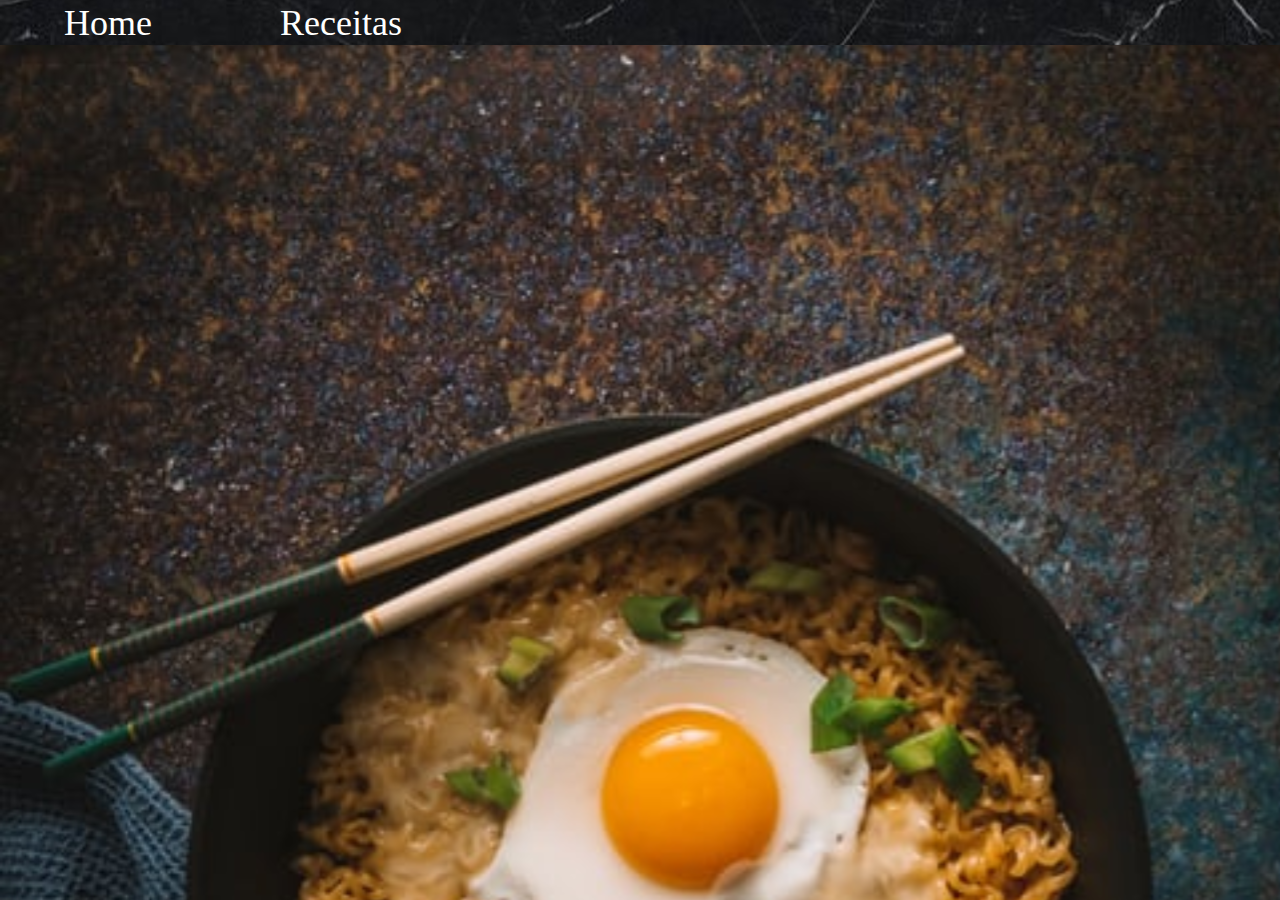
<file: index.html>
<!DOCTYPE html>
<html lang="en">
<head>
    <meta charset="UTF-8">
    <meta name="viewport" content="width=device-width, initial-scale=1.0">
    <link rel="stylesheet" href="/global/global.css">
    <link rel="stylesheet" href="/global/header.css">
    <link rel="stylesheet" href="/Home/home.css">
    <title>Document</title>
</head>
<body>
<header>
    <nav>
        <a class="links" href="">Home</a>
        <a class="links" href="receitas/receita1.html">Receitas</a>
    </nav>
</header>
    
</body>
</html>
</file>
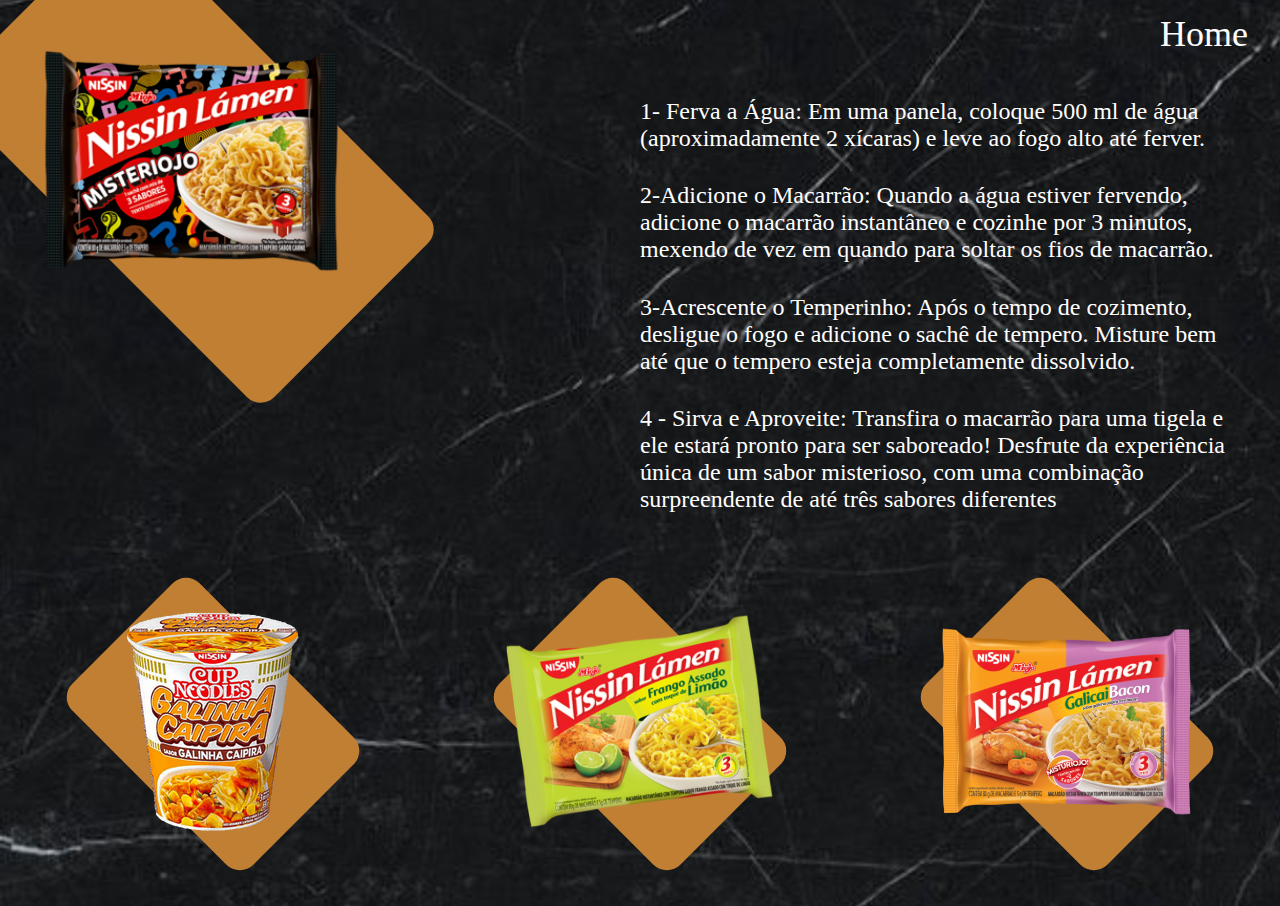
<file: receitas/receita1.html>
<!DOCTYPE html>
<html lang="en">
<head>
    <meta charset="UTF-8">
    <meta name="viewport" content="width=device-width, initial-scale=1.0">
    <link rel="stylesheet" href="../global/global.css">
    <link rel="stylesheet" href="receitas.css">
    <title>Document</title>
</head>
<body>
    <a class="links" href="../index.html">Home</a>
    <div class="miojo-pricipal">
        <div class="retangulo"></div>
        <img class="iamgem"src="../img/misterioso.svg" alt="">
    </div>

    
    <div class="paragrafos">
        <p>
            1- Ferva a Água: Em uma panela, coloque 500 ml de água (aproximadamente 2 xícaras) e leve ao fogo alto até ferver.
        </p>
        <p>2-Adicione o Macarrão: Quando a água estiver fervendo, adicione o macarrão instantâneo e cozinhe por 3 minutos, mexendo de vez em quando para soltar os fios de macarrão.</p>
        <p>3-Acrescente o Temperinho: Após o tempo de cozimento, desligue o fogo e adicione o sachê de tempero. Misture bem até que o tempero esteja completamente dissolvido.</p>
        <p>4 - Sirva e Aproveite: Transfira o macarrão para uma tigela e ele estará pronto para ser saboreado! Desfrute da experiência única de um sabor misterioso, com uma combinação surpreendente de até três sabores diferentes</p>
    </div>
    
    <div class="nav-miojo">

        <div class="miojo primeiro">

            <div class="retangulo2"></div>
            <a class="iamgem" href="receita2.html">
            <img src="../img/cuonode.svg" alt="">
            </a>
        </div>
        <div class="miojo segundo">
            <div class="retangulo2"></div>
            <a class="iamgem" href="receita7.html">
            <img src="../img/limao.svg" alt="">
        </a>
        </div>
        <div class="miojo terceiro">
            <div class="retangulo2"></div>
            <<a class="iamgem" href="receita10.html">
            <img src="../img/bacon.svg" alt="">
             </a>

    </div>
</body>
</html>
</file>
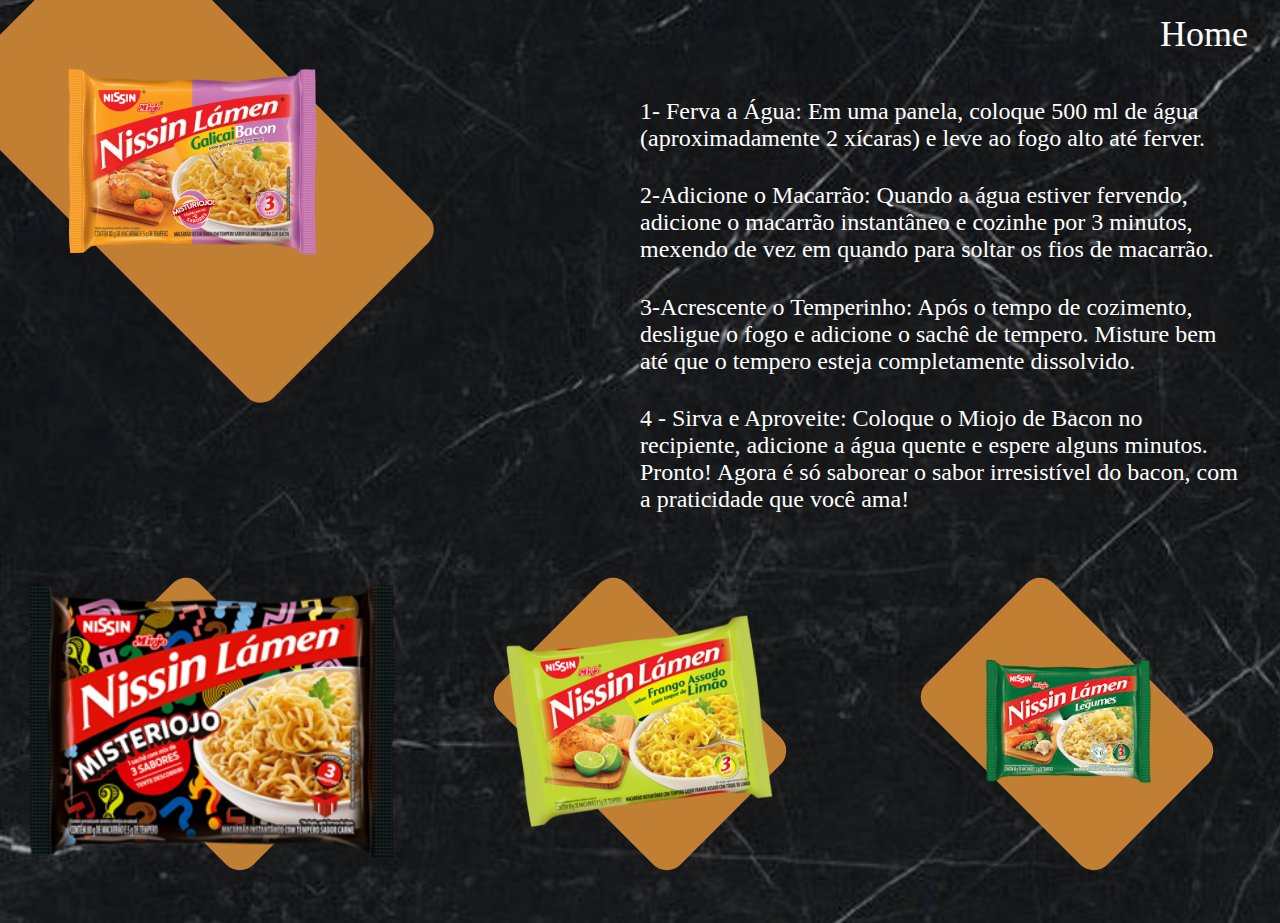
<file: receitas/receita10.html>
<!DOCTYPE html>
<html lang="en">
<head>
    <meta charset="UTF-8">
    <meta name="viewport" content="width=device-width, initial-scale=1.0">
    <link rel="stylesheet" href="../global/global.css">
    <link rel="stylesheet" href="receitas.css">
    <title>Document</title>
</head>
<body>
    <a class="links" href="../index.html">Home</a>
    <div class="miojo-pricipal">
        <div class="retangulo"></div>
        <img class="iamgem"src="../img/bacon.svg" alt="">
    </div>

    
    <div class="paragrafos">
        <p>
            1- Ferva a Água: Em uma panela, coloque 500 ml de água (aproximadamente 2 xícaras) e leve ao fogo alto até ferver.
        </p>
        <p>2-Adicione o Macarrão: Quando a água estiver fervendo, adicione o macarrão instantâneo e cozinhe por 3 minutos, mexendo de vez em quando para soltar os fios de macarrão.</p>
        <p>3-Acrescente o Temperinho: Após o tempo de cozimento, desligue o fogo e adicione o sachê de tempero. Misture bem até que o tempero esteja completamente dissolvido.</p>
        <p>4 - Sirva e Aproveite: Coloque o Miojo de Bacon no recipiente, adicione a água quente e espere alguns minutos. Pronto! Agora é só saborear o sabor irresistível do bacon, com a praticidade que você ama!</p>
    </div>
    
    <div class="nav-miojo">

        <div class="miojo primeiro">

            <div class="retangulo2"></div>
            <a class="iamgem" href="receita1.html">
            <img src="../img/misterioso.svg" alt="">
            </a>
        </div>
        <div class="miojo segundo">
            <div class="retangulo2"></div>
            <a class="iamgem" href="receita7.html">
            <img src="../img/limao.svg" alt="">
        </a>
        </div>
        <div class="miojo terceiro">
            <div class="retangulo2"></div>
            <a class="iamgem" href="receita5.html">
            <img  src="../img/legumes.png" alt="">
             </a>

    </div>
</body>
</html>
</file>
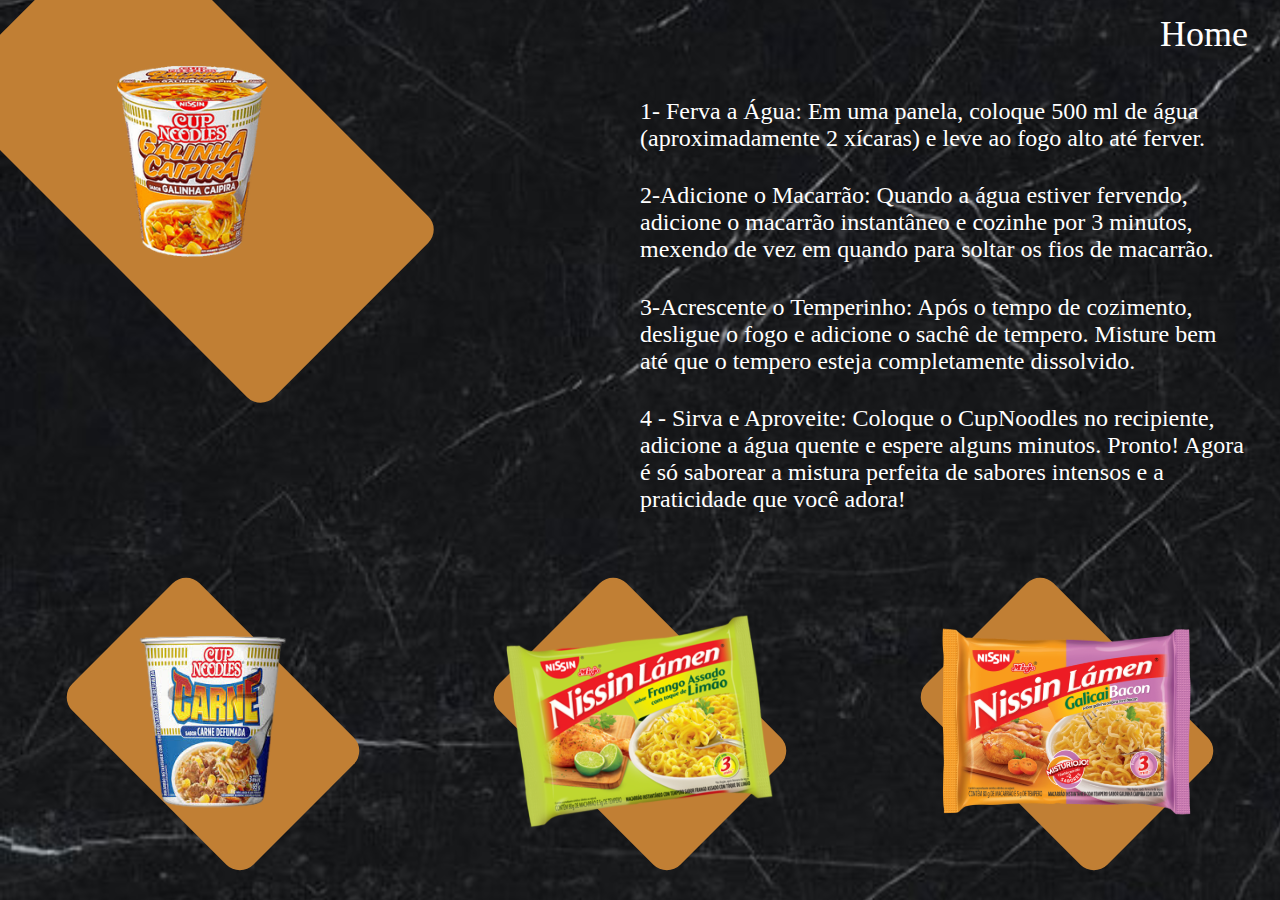
<file: receitas/receita2.html>
<!DOCTYPE html>
<html lang="en">
<head>
    <meta charset="UTF-8">
    <meta name="viewport" content="width=device-width, initial-scale=1.0">
    <link rel="stylesheet" href="../global/global.css">
    <link rel="stylesheet" href="receitas.css">
    <title>Document</title>
</head>
<body>
    <a class="links" href="../index.html">Home</a>
    <div class="miojo-pricipal">
        <div class="retangulo"></div>
        <img class="iamgem"src="../img/cuonode.svg" alt="">
    </div>

    
    <div class="paragrafos">
        <p>
            1- Ferva a Água: Em uma panela, coloque 500 ml de água (aproximadamente 2 xícaras) e leve ao fogo alto até ferver.
        </p>
        <p>2-Adicione o Macarrão: Quando a água estiver fervendo, adicione o macarrão instantâneo e cozinhe por 3 minutos, mexendo de vez em quando para soltar os fios de macarrão.</p>
        <p>3-Acrescente o Temperinho: Após o tempo de cozimento, desligue o fogo e adicione o sachê de tempero. Misture bem até que o tempero esteja completamente dissolvido.</p>
        <p>4 - Sirva e Aproveite: Coloque o CupNoodles no recipiente, adicione a água quente e espere alguns minutos. Pronto! Agora é só saborear a mistura perfeita de sabores intensos e a praticidade que você adora!</p>
    </div>
    
    <div class="nav-miojo">

        <div class="miojo primeiro">
            <div class="retangulo2"></div>
            <a class="iamgem" href="receita3.html">
            <img src="../img/cupcarne.png" alt="">
        </a>
        </div>
        <div class="miojo segundo">
            <div class="retangulo2"></div>
            <a class="iamgem" href="receita7.html">
            <img src="../img/limao.svg" alt="">
        </a>
        </div>
        <div class="miojo terceiro">
            <div class="retangulo2"></div>
            <a class="iamgem" href="receita10.html">
            <img src="../img/bacon.svg" alt="">
             </a>

    </div>
</body>
</html>
</file>
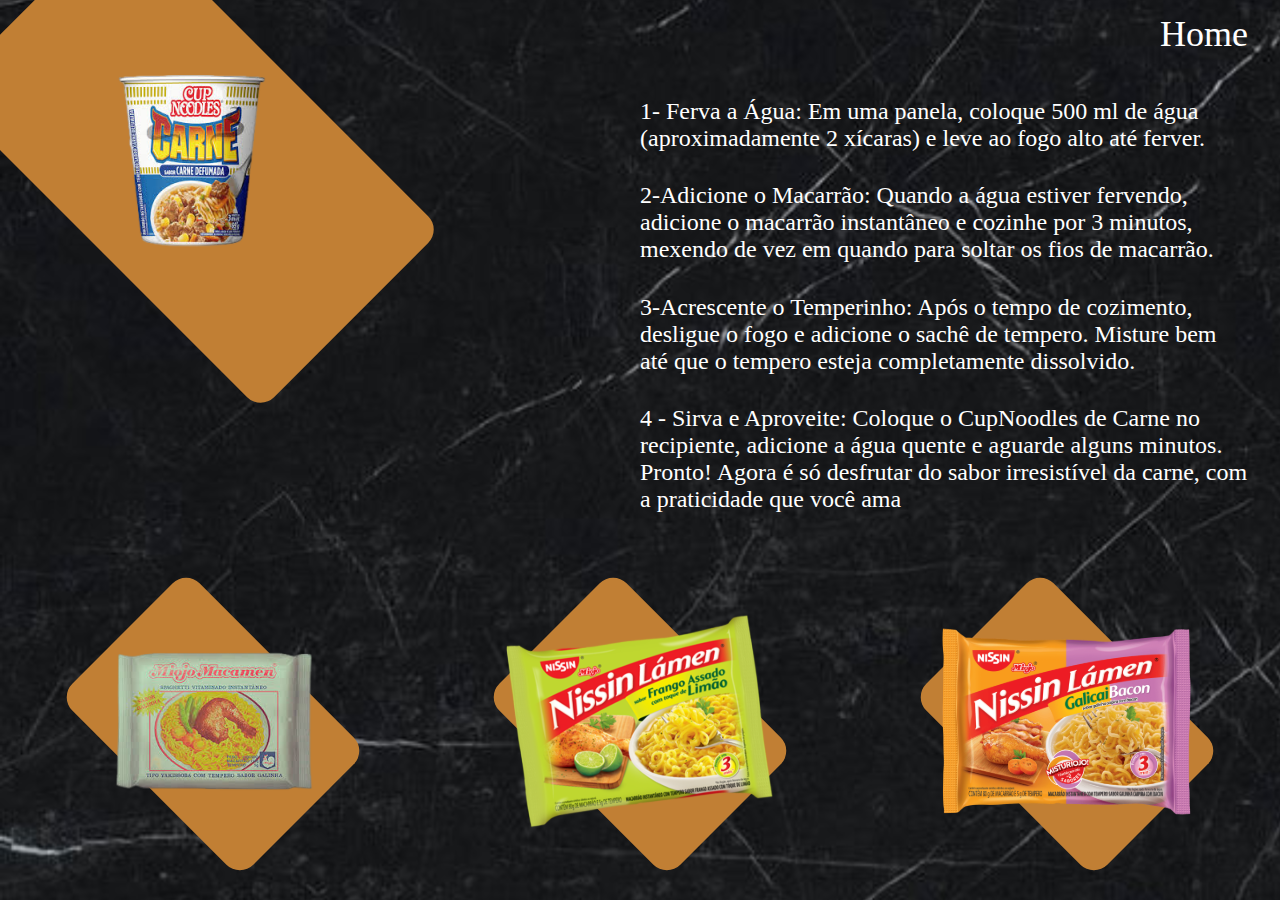
<file: receitas/receita3.html>
<!DOCTYPE html>
<html lang="en">
<head>
    <meta charset="UTF-8">
    <meta name="viewport" content="width=device-width, initial-scale=1.0">
    <link rel="stylesheet" href="../global/global.css">
    <link rel="stylesheet" href="receitas.css">
    <title>Document</title>
</head>
<body>
    <a class="links" href="../index.html">Home</a>
    <div class="miojo-pricipal">
        <div class="retangulo"></div>
        <img class="iamgem"src="../img/cupcarne.png" alt="">
    </div>

    
    <div class="paragrafos">
        <p>
            1- Ferva a Água: Em uma panela, coloque 500 ml de água (aproximadamente 2 xícaras) e leve ao fogo alto até ferver.
        </p>
        <p>2-Adicione o Macarrão: Quando a água estiver fervendo, adicione o macarrão instantâneo e cozinhe por 3 minutos, mexendo de vez em quando para soltar os fios de macarrão.</p>
        <p>3-Acrescente o Temperinho: Após o tempo de cozimento, desligue o fogo e adicione o sachê de tempero. Misture bem até que o tempero esteja completamente dissolvido.</p>
        <p>4 - Sirva e Aproveite: Coloque o CupNoodles de Carne no recipiente, adicione a água quente e aguarde alguns minutos. Pronto! Agora é só desfrutar do sabor irresistível da carne, com a praticidade que você ama</p>
    </div>
    
    <div class="nav-miojo">

        <div class="miojo primeiro">

            <div class="retangulo2"></div>
            <a class="iamgem" href="receita4.html">
            <img src="../img/yakisobva.png" alt="">
            </a>
        </div>
        <div class="miojo segundo">
            <div class="retangulo2"></div>
            <a class="iamgem" href="receita7.html">
            <img src="../img/limao.svg" alt="">
        </a>
        </div>
        <div class="miojo terceiro">
            <div class="retangulo2"></div>
            <a class="iamgem" href="receita10.html">
            <img  src="../img/bacon.svg" alt="">
             </a>

    </div>
</body>
</html>
</file>
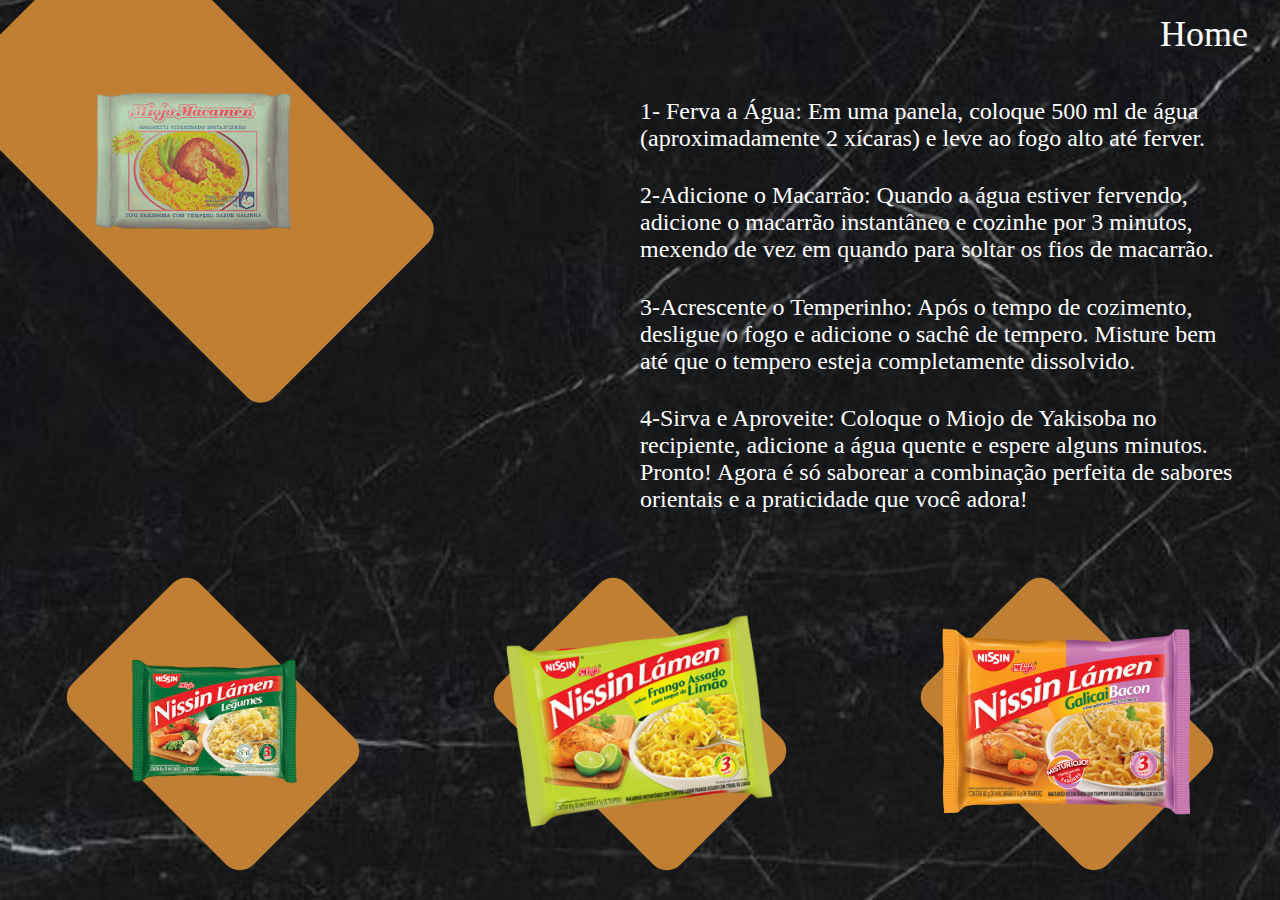
<file: receitas/receita4.html>
<!DOCTYPE html>
<html lang="en">
<head>
    <meta charset="UTF-8">
    <meta name="viewport" content="width=device-width, initial-scale=1.0">
    <link rel="stylesheet" href="../global/global.css">
    <link rel="stylesheet" href="receitas.css">
    <title>Document</title>
</head>
<body>
    <a class="links" href="../index.html">Home</a>
    <div class="miojo-pricipal">
        <div class="retangulo"></div>
        <img class="iamgem"src="../img/yakisobva.png" alt="">
    </div>

    
    <div class="paragrafos">
        <p>
            1- Ferva a Água: Em uma panela, coloque 500 ml de água (aproximadamente 2 xícaras) e leve ao fogo alto até ferver.
        </p>
        <p>2-Adicione o Macarrão: Quando a água estiver fervendo, adicione o macarrão instantâneo e cozinhe por 3 minutos, mexendo de vez em quando para soltar os fios de macarrão.</p>
        <p>3-Acrescente o Temperinho: Após o tempo de cozimento, desligue o fogo e adicione o sachê de tempero. Misture bem até que o tempero esteja completamente dissolvido.</p>
        <p>4-Sirva e Aproveite: Coloque o Miojo de Yakisoba no recipiente, adicione a água quente e espere alguns minutos. Pronto! Agora é só saborear a combinação perfeita de sabores orientais e a praticidade que você adora!</p>
    </div>
    
    <div class="nav-miojo">

        <div class="miojo primeiro">

            <div class="retangulo2"></div>
            <a class="iamgem" href="receita5.html">
            <img src="../img/legumes.png" alt="">
            </a>
        </div>
        <div class="miojo segundo">
            <div class="retangulo2"></div>
            <a class="iamgem" href="receita7.html">
            <img src="../img/limao.svg" alt="">
        </a>
        </div>
        <div class="miojo terceiro">
            <div class="retangulo2"></div>
            <a class="iamgem" href="receita10.html">
            <img  src="../img/bacon.svg" alt="">
             </a>

    </div>
</body>
</html>
</file>
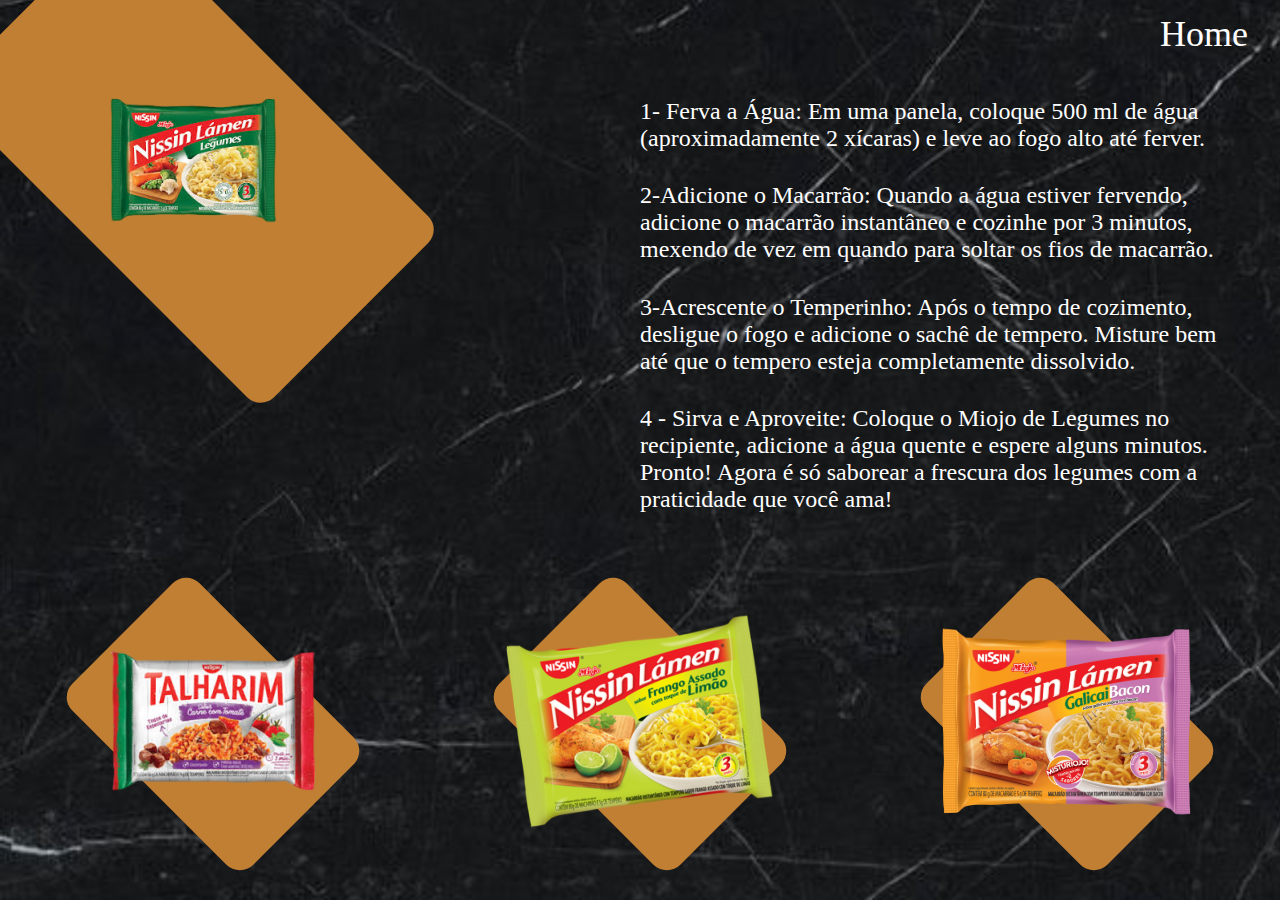
<file: receitas/receita5.html>
<!DOCTYPE html>
<html lang="en">
<head>
    <meta charset="UTF-8">
    <meta name="viewport" content="width=device-width, initial-scale=1.0">
    <link rel="stylesheet" href="../global/global.css">
    <link rel="stylesheet" href="receitas.css">
    <title>Document</title>
</head>
<body>
    <a class="links" href="../index.html">Home</a>
    <div class="miojo-pricipal">
        <div class="retangulo"></div>
        <img class="iamgem"src="../img/legumes.png" alt="">
    </div>

    
    <div class="paragrafos">
        <p>
            1- Ferva a Água: Em uma panela, coloque 500 ml de água (aproximadamente 2 xícaras) e leve ao fogo alto até ferver.
        </p>
        <p>2-Adicione o Macarrão: Quando a água estiver fervendo, adicione o macarrão instantâneo e cozinhe por 3 minutos, mexendo de vez em quando para soltar os fios de macarrão.</p>
        <p>3-Acrescente o Temperinho: Após o tempo de cozimento, desligue o fogo e adicione o sachê de tempero. Misture bem até que o tempero esteja completamente dissolvido.</p>
        <p>4 - Sirva e Aproveite: Coloque o Miojo de Legumes no recipiente, adicione a água quente e espere alguns minutos. Pronto! Agora é só saborear a frescura dos legumes com a praticidade que você ama!</p>
    </div>
    
    <div class="nav-miojo">

        <div class="miojo primeiro">

            <div class="retangulo2"></div>
            <a class="iamgem" href="receita6.html">
            <img src="../img/talharim.png" alt="">
            </a>
        </div>
        <div class="miojo segundo">
            <div class="retangulo2"></div>
            <a class="iamgem" href="receita7.html">
            <img src="../img/limao.svg" alt="">
        </a>
        </div>
        <div class="miojo terceiro">
            <div class="retangulo2"></div>
            <a class="iamgem" href="receita10.html">
            <img src="../img/bacon.svg" alt="">
             </a>

    </div>
</body>
</html>
</file>
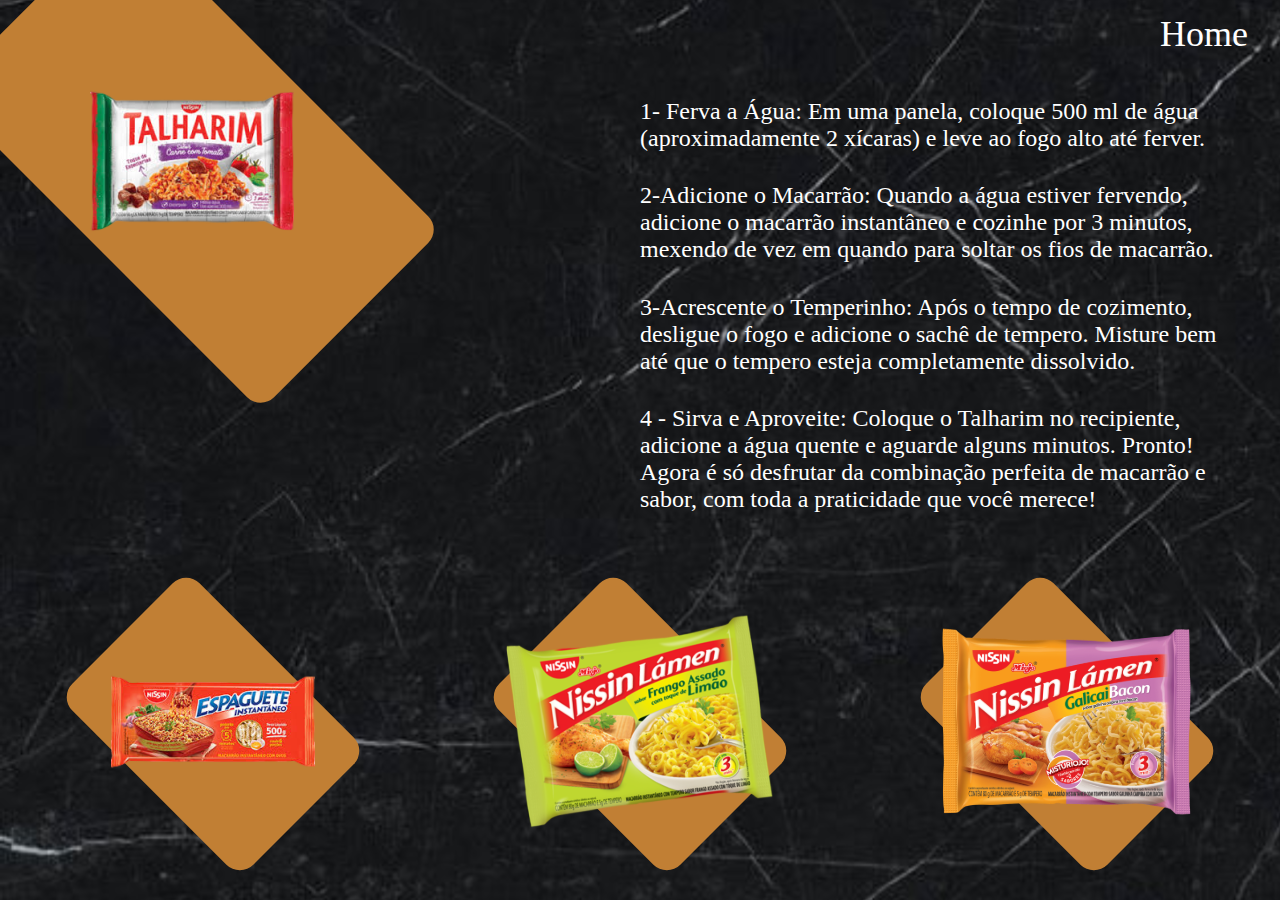
<file: receitas/receita6.html>
<!DOCTYPE html>
<html lang="en">
<head>
    <meta charset="UTF-8">
    <meta name="viewport" content="width=device-width, initial-scale=1.0">
    <link rel="stylesheet" href="../global/global.css">
    <link rel="stylesheet" href="receitas.css">
    <title>Document</title>
</head>
<body>
    <a class="links" href="../index.html">Home</a>
    <div class="miojo-pricipal">
        <div class="retangulo"></div>
        <img class="iamgem"src="../img/talharim.png" alt="">
    </div>

    
    <div class="paragrafos">
        <p>
            1- Ferva a Água: Em uma panela, coloque 500 ml de água (aproximadamente 2 xícaras) e leve ao fogo alto até ferver.
        </p>
        <p>2-Adicione o Macarrão: Quando a água estiver fervendo, adicione o macarrão instantâneo e cozinhe por 3 minutos, mexendo de vez em quando para soltar os fios de macarrão.</p>
        <p>3-Acrescente o Temperinho: Após o tempo de cozimento, desligue o fogo e adicione o sachê de tempero. Misture bem até que o tempero esteja completamente dissolvido.</p>
        <p>4 - Sirva e Aproveite: Coloque o Talharim no recipiente, adicione a água quente e aguarde alguns minutos. Pronto! Agora é só desfrutar da combinação perfeita de macarrão e sabor, com toda a praticidade que você merece!</p>
    </div>
    
    <div class="nav-miojo">

        <div class="miojo primeiro">

            <div class="retangulo2"></div>
            <a class="iamgem" href="receita8.html">
            <img src="../img/espaguete.png" alt="">
            </a>
        </div>
        <div class="miojo segundo">
            <div class="retangulo2"></div>
            <a class="iamgem" href="receita7.html">
            <img src="../img/limao.svg" alt="">
        </a>
        </div>
        <div class="miojo terceiro">
            <div class="retangulo2"></div>
            <a class="iamgem" href="receita10.html">
            <img src="../img/bacon.svg" alt="">
             </a>

    </div>
</body>
</html>
</file>
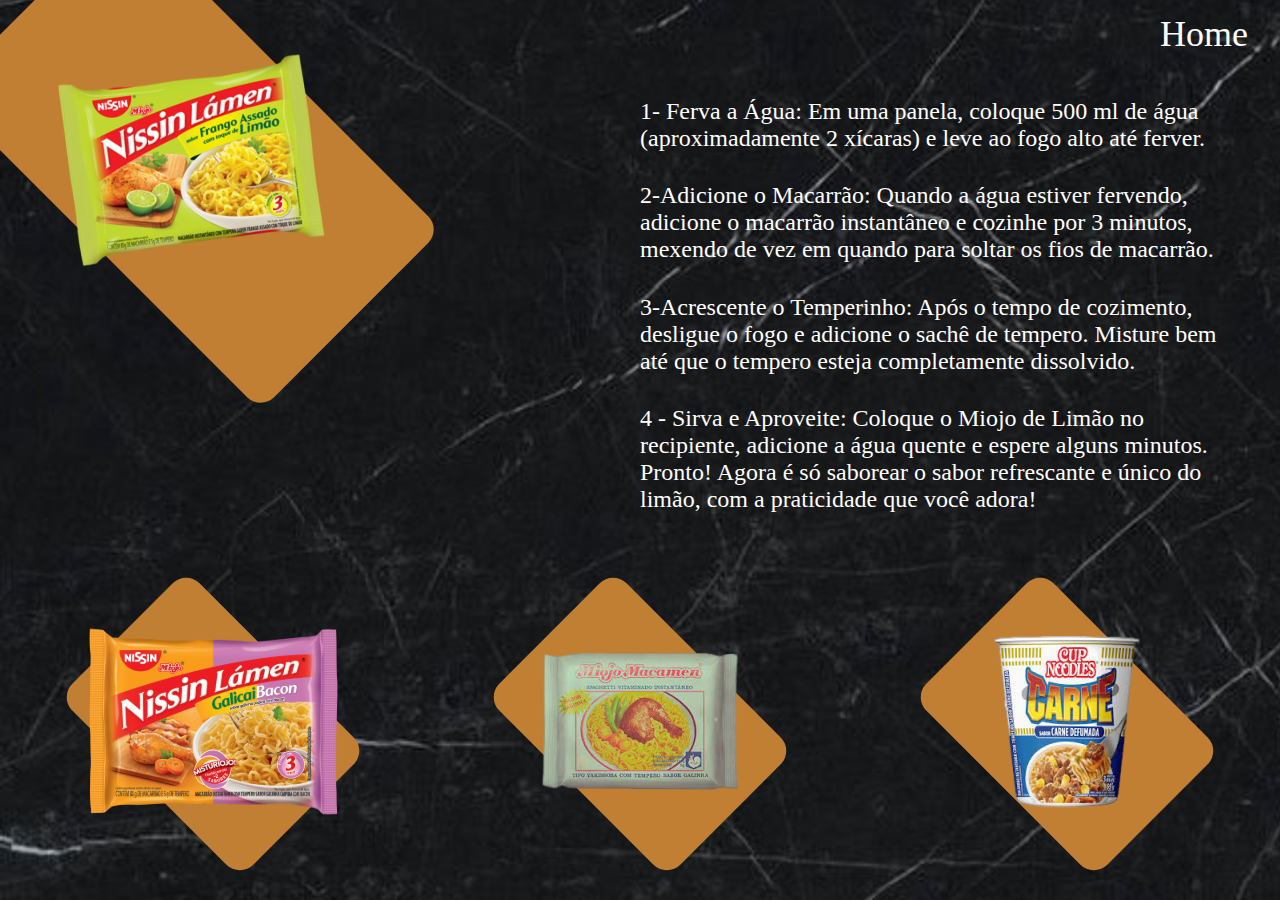
<file: receitas/receita7.html>
<!DOCTYPE html>
<html lang="en">
<head>
    <meta charset="UTF-8">
    <meta name="viewport" content="width=device-width, initial-scale=1.0">
    <link rel="stylesheet" href="../global/global.css">
    <link rel="stylesheet" href="receitas.css">
    <title>Document</title>
</head>
<body>
    <a class="links" href="../index.html">Home</a>
    <div class="miojo-pricipal">
        <div class="retangulo"></div>
        <img class="iamgem"src="../img/limao.svg" alt="">
    </div>

    
    <div class="paragrafos">
        <p>
            1- Ferva a Água: Em uma panela, coloque 500 ml de água (aproximadamente 2 xícaras) e leve ao fogo alto até ferver.
        </p>
        <p>2-Adicione o Macarrão: Quando a água estiver fervendo, adicione o macarrão instantâneo e cozinhe por 3 minutos, mexendo de vez em quando para soltar os fios de macarrão.</p>
        <p>3-Acrescente o Temperinho: Após o tempo de cozimento, desligue o fogo e adicione o sachê de tempero. Misture bem até que o tempero esteja completamente dissolvido.</p>
        <p>4 - Sirva e Aproveite: Coloque o Miojo de Limão no recipiente, adicione a água quente e espere alguns minutos. Pronto! Agora é só saborear o sabor refrescante e único do limão, com a praticidade que você adora!</p>
    </div>
    
    <div class="nav-miojo">

        <div class="miojo primeiro">

            <div class="retangulo2"></div>
            <a class="iamgem" href="receita10.html">
            <img src="../img/bacon.svg" alt="">
            </a>
        </div>
        <div class="miojo segundo">
            <div class="retangulo2"></div>
            <a class="iamgem" href="receita4.html">
            <img src="../img/yakisobva.png" alt="">
        </a>
        </div>
        <div class="miojo terceiro">
            <div class="retangulo2"></div>
            <a class="iamgem" href="receita3.html">
            <img src="../img/cupcarne.png" alt="">
             </a>

    </div>
</body>
</html>
</file>
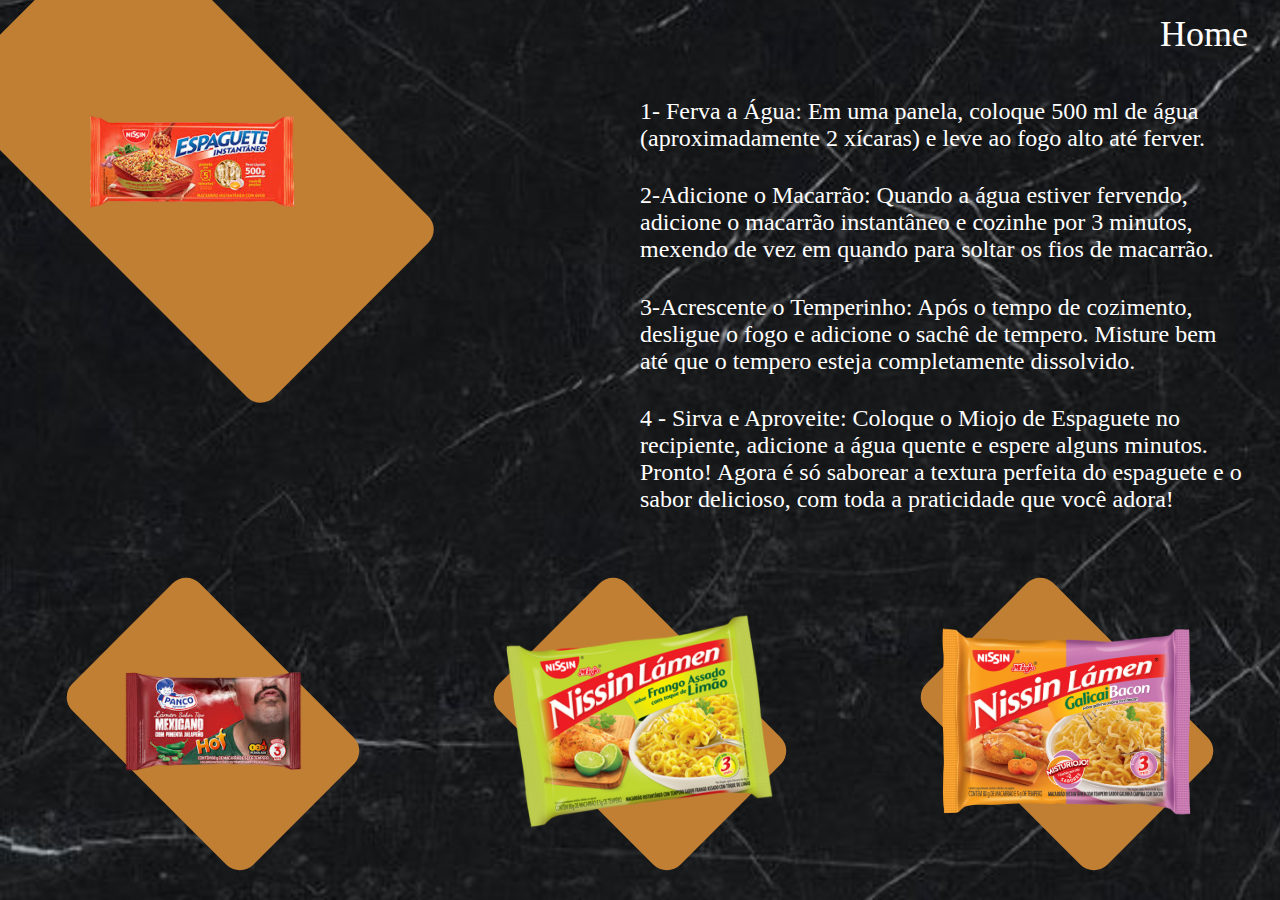
<file: receitas/receita8.html>
<!DOCTYPE html>
<html lang="en">
<head>
    <meta charset="UTF-8">
    <meta name="viewport" content="width=device-width, initial-scale=1.0">
    <link rel="stylesheet" href="../global/global.css">
    <link rel="stylesheet" href="receitas.css">
    <title>Document</title>
</head>
<body>
    <a class="links" href="../index.html">Home</a>
    <div class="miojo-pricipal">
        <div class="retangulo"></div>
        <img class="iamgem"src="../img/espaguete.png" alt="">
    </div>

    
    <div class="paragrafos">
        <p>
            1- Ferva a Água: Em uma panela, coloque 500 ml de água (aproximadamente 2 xícaras) e leve ao fogo alto até ferver.
        </p>
        <p>2-Adicione o Macarrão: Quando a água estiver fervendo, adicione o macarrão instantâneo e cozinhe por 3 minutos, mexendo de vez em quando para soltar os fios de macarrão.</p>
        <p>3-Acrescente o Temperinho: Após o tempo de cozimento, desligue o fogo e adicione o sachê de tempero. Misture bem até que o tempero esteja completamente dissolvido.</p>
        <p>4 - Sirva e Aproveite: Coloque o Miojo de Espaguete no recipiente, adicione a água quente e espere alguns minutos. Pronto! Agora é só saborear a textura perfeita do espaguete e o sabor delicioso, com toda a praticidade que você adora!

        </p>
    </div>
    
    <div class="nav-miojo">

        <div class="miojo primeiro">

            <div class="retangulo2"></div>
            <a class="iamgem" href="receita9.html">
            <img src="../img/hot.png" alt="">
            </a>
        </div>
        <div class="miojo segundo">
            <div class="retangulo2"></div>
            <a class="iamgem" href="receita7.html">
            <img src="../img/limao.svg" alt="">
        </a>
        </div>
        <div class="miojo terceiro">
            <div class="retangulo2"></div>
            <a class="iamgem" href="receita10.html">
            <img  src="../img/bacon.svg" alt="">
             </a>

    </div>
</body>
</html>
</file>
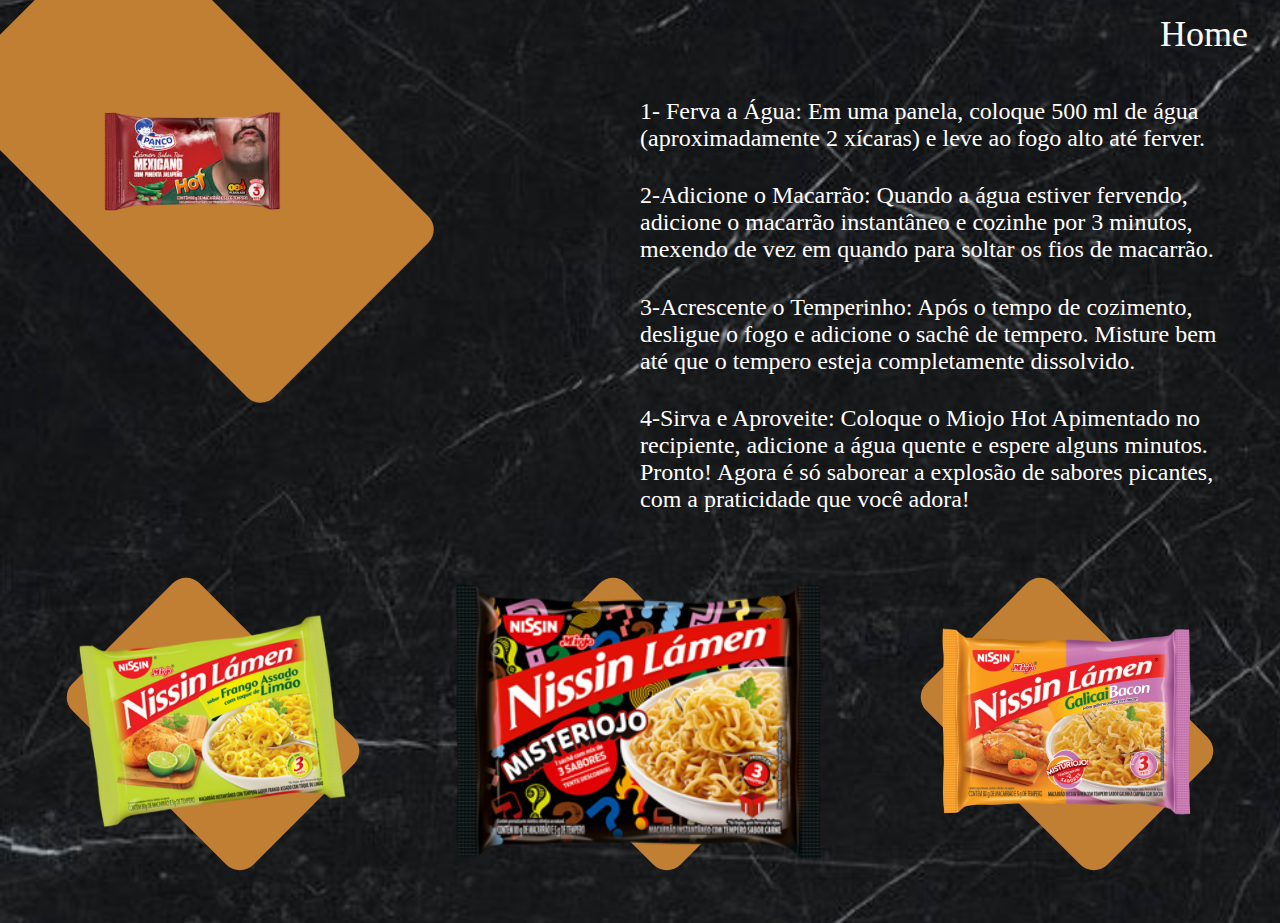
<file: receitas/receita9.html>
<!DOCTYPE html>
<html lang="en">
<head>
    <meta charset="UTF-8">
    <meta name="viewport" content="width=device-width, initial-scale=1.0">
    <link rel="stylesheet" href="../global/global.css">
    <link rel="stylesheet" href="receitas.css">
    <title>Document</title>
</head>
<body>
    <a class="links" href="../index.html">Home</a>
    <div class="miojo-pricipal">
        <div class="retangulo"></div>
        <img class="iamgem" src="../img/hot.png" alt="">
    </div>

    
    <div class="paragrafos">
        <p>
            1- Ferva a Água: Em uma panela, coloque 500 ml de água (aproximadamente 2 xícaras) e leve ao fogo alto até ferver.
        </p>
        <p>2-Adicione o Macarrão: Quando a água estiver fervendo, adicione o macarrão instantâneo e cozinhe por 3 minutos, mexendo de vez em quando para soltar os fios de macarrão.</p>
        <p>3-Acrescente o Temperinho: Após o tempo de cozimento, desligue o fogo e adicione o sachê de tempero. Misture bem até que o tempero esteja completamente dissolvido.</p>
        <p>4-Sirva e Aproveite: Coloque o Miojo Hot Apimentado no recipiente, adicione a água quente e espere alguns minutos. Pronto! Agora é só saborear a explosão de sabores picantes, com a praticidade que você adora!</p>
    </div>
    
    <div class="nav-miojo">

        <div class="miojo primeiro">

            <div class="retangulo2"></div>
            <a class="iamgem" href="receita7.html">
            <img src="../img/limao.svg" alt="">
            </a>
        </div>
        <div class="miojo segundo">
            <div class="retangulo2"></div>
            <a class="iamgem" href="receita1.html">
            <img src="../img/misterioso.svg" alt="">
        </a>
        </div>
        <div class="miojo terceiro">
            <div class="retangulo2"></div>
            <a class="iamgem" href="receita10.html">
            <img  src="../img/bacon.svg" alt="">
             </a>

    </div>
</body>
</html>
</file>
<file: global/global.css>
*{
    padding: 0;
    margin: 0;
    box-sizing: border-box;
}

.links{
    text-decoration: none;
    color: #ffff;
    font-size: 36px;
}

html{
    height: 100vh;
}

body{
    height: 100%;
}
p{
    font-size: 24px;
    color: #ffff;
}
</file>
<file: global/header.css>
a{
    margin: 5%;
}
header{
    height: 5vh;
    background-image: url('../img/fundoNav.svg');
    background-repeat: no-repeat;
    background-size: cover;
}

nav{
    height: 100%;
    width: 100%;
    display: flex;
    flex-direction: row;
    align-items: center;
    
}
</file>
<file: Home/home.css>
html{
    background-image: url('../img/fundoHome.svg');
    background-repeat: no-repeat;
    background-size: cover;
}
</file>
<file: receitas/receitas.css>
html{
    background-image: url('../img/fundoNav.svg');
    background: no-repeat cover;
}
.links{
  grid-column: 2/3;
  grid-row: 1/2;
  justify-self: end;
  margin: 2% 5% 0 0;
  z-index: 2; 
}
    .retangulo {
        
        width: 50%;
        height: 100%;
        background-color: #C17F34;
        transform: rotate(135deg); 
        transform-origin: center; 
        border-radius: 19px;
        position: absolute; 
        z-index: 1; 
      }

     .iamgem{
        position: absolute; /* Posiciona em relação ao contêiner */
        z-index: 2; /* Fica atrás */
        max-height: 70%;
        
      }

      .miojo-pricipal{
        
        margin: -5% 0 0 -5%;
        position: absolute;
        width: 40vw;
        display: flex;
        align-items: center;
        justify-content: center;
        height: 50vh;
        grid-column: 1/3;
        grid-row: 1/2;
      }
.nav-miojo{
  display: flex;
  flex-direction: row;
  justify-content: space-around;
  align-items: center;
  grid-row: 4/5;
  grid-column: 1/3;
    width: 100%;
    height: 25vh;
    margin-bottom: 5%;
}
    .miojo{
      display: flex;
      align-items: center;
      justify-content: center;
        height: 20%;
        width: 25%;
    }

    .retangulo2 {
        
      width: 20%;
      height: 20%;
      background-color: #C17F34;
      transform: rotate(225deg); 
      transform-origin: center; 
   
      border-radius: 19px;
      position: absolute; 
      z-index: 1; 
    }

    body{
      display: grid;
      grid-template-columns: 50% 50%;
      grid-template-rows: 1fr 1fr 1fr 1fr;
    }

    .paragrafos{
      grid-column: 2/3;
      grid-row: 1/4;
      display: flex;
      flex-direction: column;
      justify-content: center;
      align-items: center;
      gap: 5%;
      margin-right: 5%;
      z-index: 1; 
    }
</file>
